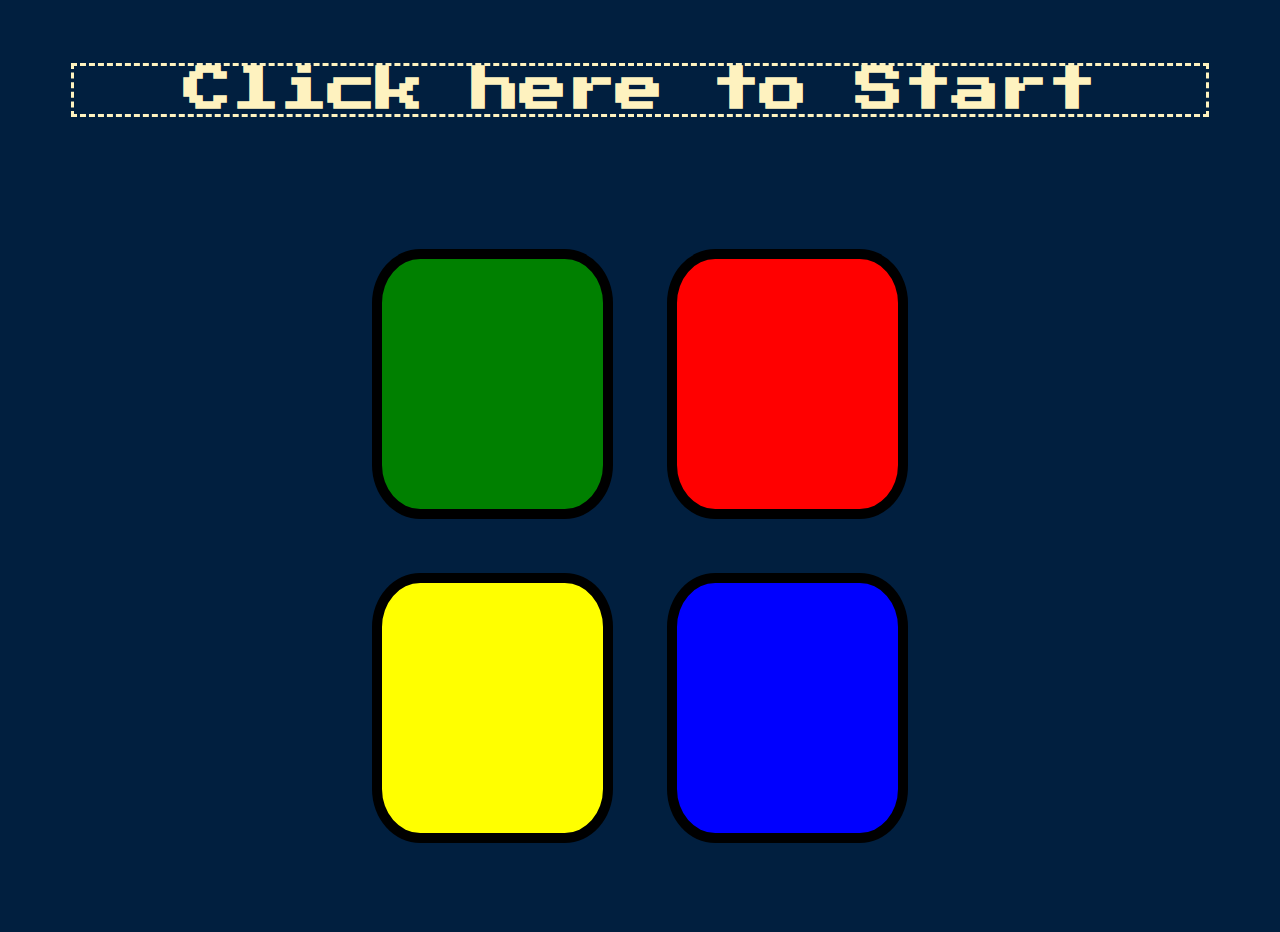
<file: index.html>
<!DOCTYPE html>
<html lang="en" dir="ltr">

<head>
  <meta charset="utf-8">
  <title>Simon</title>
  <link rel="stylesheet" href="styles.css">
  <link href="https://fonts.googleapis.com/css?family=Press+Start+2P" rel="stylesheet">
</head>

<body>
  <h1 id="level-title">Click here to Start</h1>
  <h2 id="watch"> </h2>
  <div class="container">
    <div class="row">

      <div type="button" id="green" class="btn green col-lg-4">

      </div>

      <div type="button" id="red" class="btn red col-lg-4">

      </div>
    </div>

    <div class="row">

      <div type="button" id="yellow" class="btn yellow col-lg-4">

      </div>
      <div type="button" id="blue" class="btn blue col-lg-4">

      </div>

    </div>
<h2 id="yourScore"></h2>
<h3></h3>
<h3 id="high-score"></h3>
  </div>
  <!-- javascript link -->
  <script src="https://ajax.googleapis.com/ajax/libs/jquery/3.6.0/jquery.min.js"></script>
  <script src="index.js" charset="utf-8"></script>

  </script>
</body>

</html>
</file>
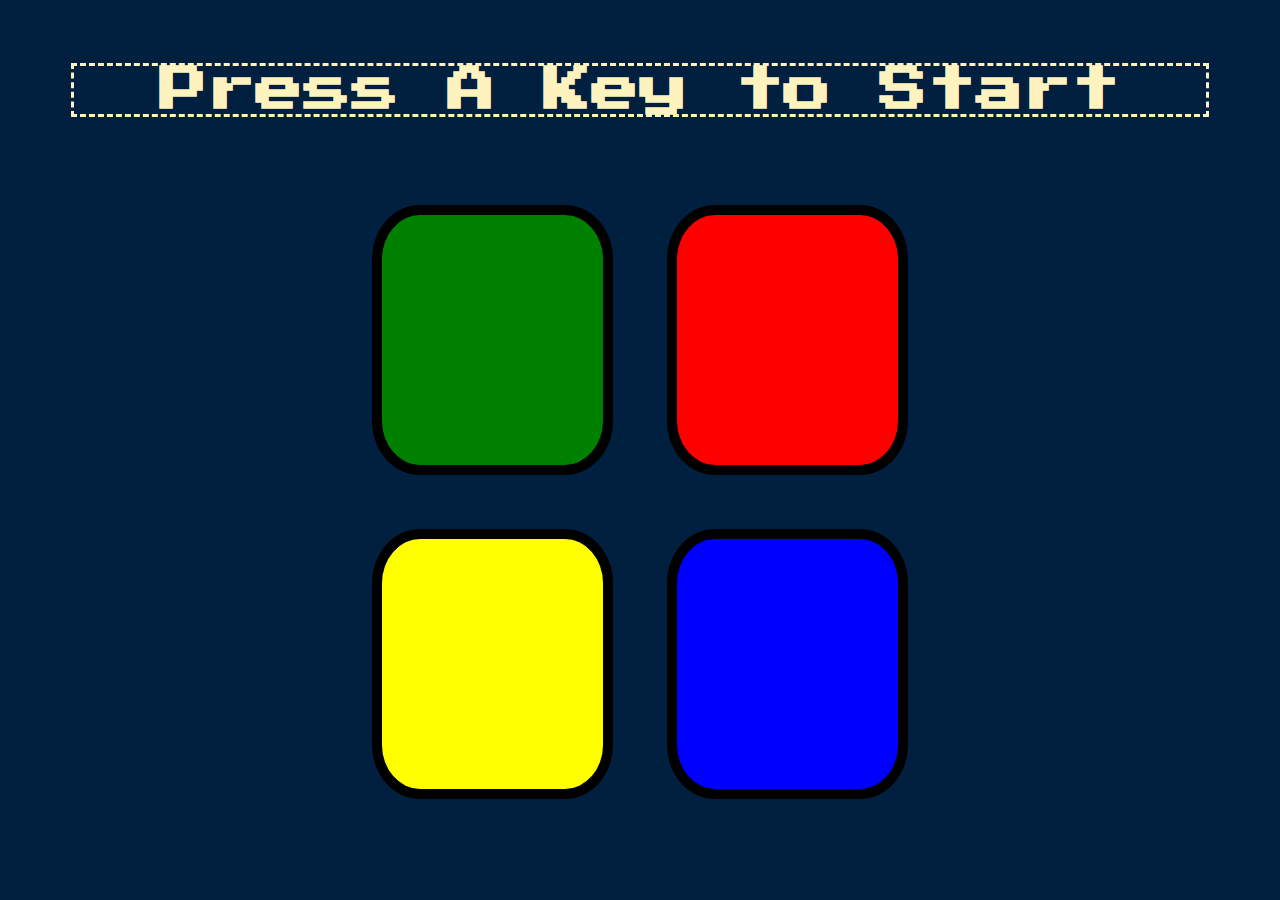
<file: index2.html>
<!DOCTYPE html>
<html lang="en" dir="ltr">

<head>
  <meta charset="utf-8">
  <title>Simon</title>
  <link rel="stylesheet" href="styles.css">
  <link href="https://fonts.googleapis.com/css?family=Press+Start+2P" rel="stylesheet">
</head>

<body>
  <h1 id="level-title">Press A Key to Start</h1>
  <div class="container">
    <div lass="row">

      <div type="button" id="green" class="btn green">

      </div>

      <div type="button" id="red" class="btn red">

      </div>
    </div>

    <div class="row">

      <div type="button" id="yellow" class="btn yellow">

      </div>
      <div type="button" id="blue" class="btn blue">

      </div>

    </div>
<h2></h2>
<h3></h3>
<h3 id="high-score"></h3>
  </div>
  <!-- javascript link -->
  <script src="https://ajax.googleapis.com/ajax/libs/jquery/3.6.0/jquery.min.js"></script>
  <script src="index2.js" charset="utf-8"></script>

  </script>
</body>

</html>
</file>
<file: styles.css>
body {
  text-align: center;
  background-color: #011F3F;
}

h2 {
  font-family: 'Press Start 2P', cursive;
  font-size: 1.5rem;
  color: #FEF2BF;
  display: inline-block;
}

h3 {
  font-family: 'Press Start 2P', cursive;
  font-size: 1.5rem;
  color: #FEF2BF;
  display: inline-block;
}

#level-title {
  border-style: dashed;
  border-color: #FEF2BF;
  font-family: 'Press Start 2P', cursive;
  font-size: 3rem;
  margin:  5%;
  color: #FEF2BF;
}

.container {
  display: block;
  width: 50%;
  margin: auto;

}

.btn {
  margin: 25px;
  display: inline-block;
  height: 250px;
  width: 35%;
  border: 10px solid black;
  border-radius: 20%;
}

.looped{
  box-shadow: 0 0 20px gold;
  background-color: purple;

}

.winning {
  background-color: gold;
  opacity: 0.8;
}

.ready-to-play {
  background-color: green;
  opacity: 0.8;
  width: 45%;
  /* height: 5rem;
  font-size: 5rem; */
}

.game-over {
  background-color: red;
  opacity: 0.8;
}

.red {
  background-color: red;
}

.green {
  background-color: green;
}

.blue {
  background-color: blue;
}

.yellow {
  background-color: yellow;
}

.pressed {
  box-shadow: 0 0 20px white;
  background-color: grey;
}

@media  (max-width:1028px){
  .btn{
    height: 200px;
    margin: 5px;
  }
  .container{
    margin: 20% auto;
  }
}
</file>
